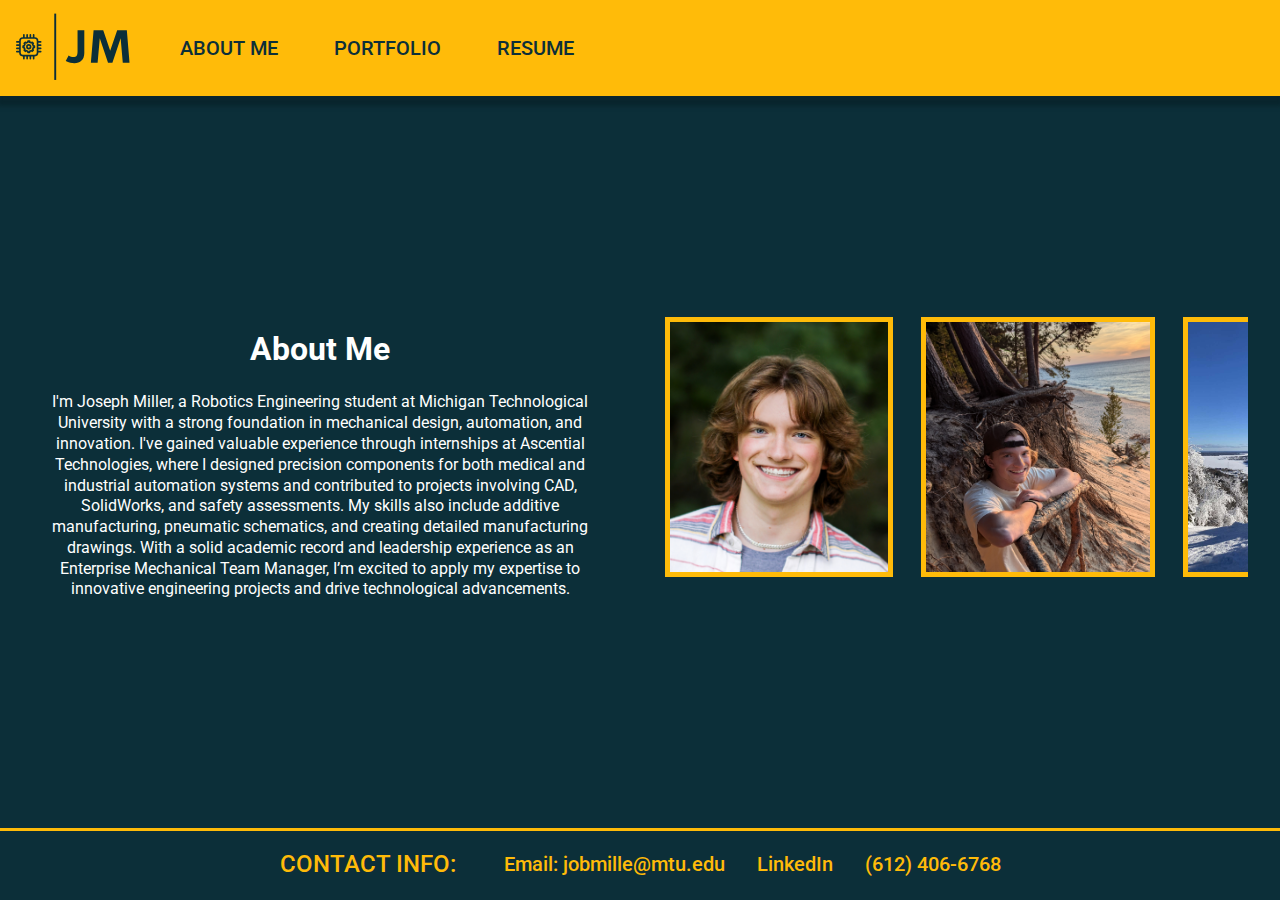
<file: index.html>
<html>

   <head>
      <title>| About Me</title>
      <link href="Favicon/favicon.ico" rel="icon" type="image/x-icon" />
      <link rel="stylesheet" href="https://fonts.googleapis.com/css2?family=Material+Symbols+Outlined:opsz,wght,FILL,GRAD@24,400,0,0" />
      <link rel="stylesheet" href="https://cdnjs.cloudflare.com/ajax/libs/font-awesome/4.7.0/css/font-awesome.min.css">
      <link rel="stylesheet" href="home.css">
      <style>
         @import url('https://fonts.googleapis.com/css2?family=Josefin+Sans:ital,wght@0,100..700;1,100..700&family=Roboto:ital,wght@0,400;0,500;1,400;1,500&display=swap');

      </style>
   </head>

   <body>
      <div class="wrapper">
         <header>
            <div class="head_wrapper">
               <a href="index.html">
                  <div class="logo"><svg width="125"   height="121.55265889070473" viewBox="0 0 196 104" class="looka-1j8o68f"><defs id="SvgjsDefs4516"></defs><g id="SvgjsG4517" featurekey="symbolFeature-0" transform="matrix(0.4319487232257545,0,0,0.4319487232257545,-1.5974383239643435,30.402561984989457)" fill="#0c2f39"><title xmlns="http://www.w3.org/2000/svg">13</title><g xmlns="http://www.w3.org/2000/svg" data-name="Group"><path data-name="Compound Path" d="M93.3,35.3a2.9,2.9,0,0,0,3-3,3,3,0,0,0-3-3H84.9V28.1a13.1,13.1,0,0,0-13-13H70.7V6.7a3,3,0,0,0-3-3,2.9,2.9,0,0,0-3,3v8.4H58.9V6.7a3,3,0,0,0-6,0v8.4H47.1V6.7a3,3,0,0,0-6,0v8.4H35.3V6.7a2.9,2.9,0,0,0-3-3,3,3,0,0,0-3,3v8.4H28.1a13.1,13.1,0,0,0-13,13v1.2H6.7a3,3,0,0,0-3,3,2.9,2.9,0,0,0,3,3h8.4v5.8H6.7a3,3,0,0,0,0,6h8.4v5.8H6.7a3,3,0,0,0,0,6h8.4v5.8H6.7a2.9,2.9,0,0,0-3,3,3,3,0,0,0,3,3h8.4v1.2a13.1,13.1,0,0,0,13,13h1.2v8.4a3,3,0,0,0,3,3,2.9,2.9,0,0,0,3-3V84.9h5.8v8.4a3,3,0,0,0,6,0V84.9h5.8v8.4a3,3,0,0,0,6,0V84.9h5.8v8.4a2.9,2.9,0,0,0,3,3,3,3,0,0,0,3-3V84.9h1.2a13.1,13.1,0,0,0,13-13V70.7h8.4a3,3,0,0,0,3-3,2.9,2.9,0,0,0-3-3H84.9V58.9h8.4a3,3,0,0,0,0-6H84.9V47.1h8.4a3,3,0,0,0,0-6H84.9V35.3ZM78.9,71.9a7.1,7.1,0,0,1-7,7H28.1a7.1,7.1,0,0,1-7-7V28.1a7.1,7.1,0,0,1,7-7H71.9a7.1,7.1,0,0,1,7,7Z"></path><path data-name="Compound Path" d="M70.9,44.3l-2.2-.4a23.3,23.3,0,0,0-1.1-2.8l1.3-1.9a2.9,2.9,0,0,0-.4-3.8l-3.9-3.9a2.9,2.9,0,0,0-3.8-.4l-1.9,1.3-2.8-1.1-.4-2.2a2.9,2.9,0,0,0-2.9-2.5H47.2a2.9,2.9,0,0,0-2.9,2.5l-.4,2.2-2.8,1.1-1.9-1.3a2.9,2.9,0,0,0-3.8.4l-3.9,3.9a2.9,2.9,0,0,0-.4,3.8l1.3,1.9a23.3,23.3,0,0,0-1.1,2.8l-2.2.4a2.9,2.9,0,0,0-2.5,2.9v5.6a2.9,2.9,0,0,0,2.5,2.9l2.2.4a23.3,23.3,0,0,0,1.1,2.8l-1.3,1.9a2.9,2.9,0,0,0,.4,3.8l3.9,3.9a2.9,2.9,0,0,0,3.8.4l1.9-1.3,2.8,1.1.4,2.2a2.9,2.9,0,0,0,2.9,2.5h5.6a2.9,2.9,0,0,0,2.9-2.5l.4-2.2,2.8-1.1,1.9,1.3a2.9,2.9,0,0,0,3.8-.4l3.9-3.9a2.9,2.9,0,0,0,.4-3.8l-1.3-1.9a23.3,23.3,0,0,0,1.1-2.8l2.2-.4a2.9,2.9,0,0,0,2.5-2.9V47.2A2.9,2.9,0,0,0,70.9,44.3Zm-3.5,6-1.6.2a3,3,0,0,0-2.4,2.4,14.9,14.9,0,0,1-1.9,4.5,2.8,2.8,0,0,0,.1,3.4l.9,1.4-.3.3-1.4-.9a2.8,2.8,0,0,0-3.4-.1,14.9,14.9,0,0,1-4.5,1.9,3,3,0,0,0-2.4,2.4l-.2,1.6h-.6l-.2-1.6a3,3,0,0,0-2.4-2.4,14.9,14.9,0,0,1-4.5-1.9,2.8,2.8,0,0,0-3.4.1l-1.4.9-.3-.3.9-1.4a2.8,2.8,0,0,0,.1-3.4,14.9,14.9,0,0,1-1.9-4.5,3,3,0,0,0-2.4-2.4l-1.6-.2v-.6l1.6-.2a3,3,0,0,0,2.4-2.4,14.9,14.9,0,0,1,1.9-4.5,2.8,2.8,0,0,0-.1-3.4l-.9-1.4.3-.3,1.4.9a2.8,2.8,0,0,0,3.4.1,14.9,14.9,0,0,1,4.5-1.9,3,3,0,0,0,2.4-2.4l.2-1.6h.6l.2,1.6a3,3,0,0,0,2.4,2.4,14.9,14.9,0,0,1,4.5,1.9,2.8,2.8,0,0,0,3.4-.1l1.4-.9.3.3-.9,1.4a2.8,2.8,0,0,0-.1,3.4,14.9,14.9,0,0,1,1.9,4.5,3,3,0,0,0,2.4,2.4l1.6.2Z"></path><path data-name="Compound Path" d="M50,40.3A9.7,9.7,0,1,0,59.7,50,9.8,9.8,0,0,0,50,40.3Zm0,13.4A3.7,3.7,0,1,1,53.7,50,3.8,3.8,0,0,1,50,53.7Z"></path></g></g><g id="SvgjsG4518" featurekey="textGroupContainer" transform="matrix(1,0,0,1,195,0)" fill="#0c2f39"><rect xmlns="http://www.w3.org/2000/svg" y="0" height="1" width="1" opacity="0"></rect><rect xmlns="http://www.w3.org/2000/svg" y="0" x="-135" width="3" height="104"></rect></g><g id="SvgjsG4519" featurekey="vMvB0T-0" transform="matrix(3.6170974305395154,0,0,3.6170974305395154,77.11706617777126,4.7003622561490666)" fill="#0c2f39"><path d="M3.9746 20.19531 c-1.0938 0 -2.4219 -0.29297 -3.7305 -0.97656 l1.2402 -2.4121 c0.69336 0.48828 1.3672 0.75195 2.1387 0.75195 c1.1523 0 1.7383 -0.69336 1.7383 -2.3438 l0 -9.3262 l2.9297 0 l0 9.873 c0 2.8906 -1.7578 4.4336 -4.3164 4.4336 z M27.890578125 20 l-2.9199 0 l-0.92773 -10.635 l-3.5742 10.635 l-1.8945 0 l-3.5742 -10.635 l-0.9375 10.635 l-2.9297 0 l1.1816 -14.111 l4.1797 0 l3.0078 8.8574 l3.0469 -8.8574 l4.1797 0 z"></path></g></svg></div> 
               </a>
               <nav class="header_nav">
                  <a href="index.html">ABOUT ME</a>
                  <a href="portfolio.html">PORTFOLIO</a>
                  <a href="resume.html">RESUME</a>
               </nav>
            </div>
         </header>

         <div class="content-wrapper">
            <div class="content">
               <div class="About_Me">
                  <div class="About_content">
                     <h1>About Me</h1>
                     <p>I'm Joseph Miller, a Robotics Engineering student at Michigan Technological University with a strong foundation in mechanical design, automation, and innovation. I've gained valuable experience through internships at Ascential Technologies, where I designed precision components for both medical and industrial automation systems and contributed to projects involving CAD, SolidWorks, and safety assessments. My skills also include additive manufacturing, pneumatic schematics, and creating detailed manufacturing drawings. With a solid academic record and leadership experience as an Enterprise Mechanical Team Manager, I’m excited to apply my expertise to innovative engineering projects and drive technological advancements.</p>
                  </div>
                  <div class="About_carousel">
                     <img class="carousel_images" src="home-img/img_042 (1).jpg">
                     <img class="carousel_images" src="home-img/PXL_20240901_001520222.jpg">
                     <img class="carousel_images" src="home-img/Snapchat-1703944406.jpg">
                     <img class="carousel_images" src="home-img/20230916_195613.jpg">
                     <img class="carousel_images last" src="home-img/Snapchat-1592138479.jpg">
                  </div>
               </div>
            </div>
         </div>
         
         <footer>
            <div class="bar">
               <div class="contact">
                  <h2 class="footer_title">CONTACT INFO:</h2>
                  <nav class="footer_nav">
                     <a href="mailto:jobmille@mtu.edu" target="_blank">Email: jobmille@mtu.edu</a>
                     <a href="https://www.linkedin.com/in/joseph-miller19/" target="_blank">LinkedIn</a>
                     <a href="tel:6124066768" target="_blank">(612) 406-6768</a>
                  </nav>
               </div>
            </div>
         </footer>
      </div>
   </body>
</html>
</file>
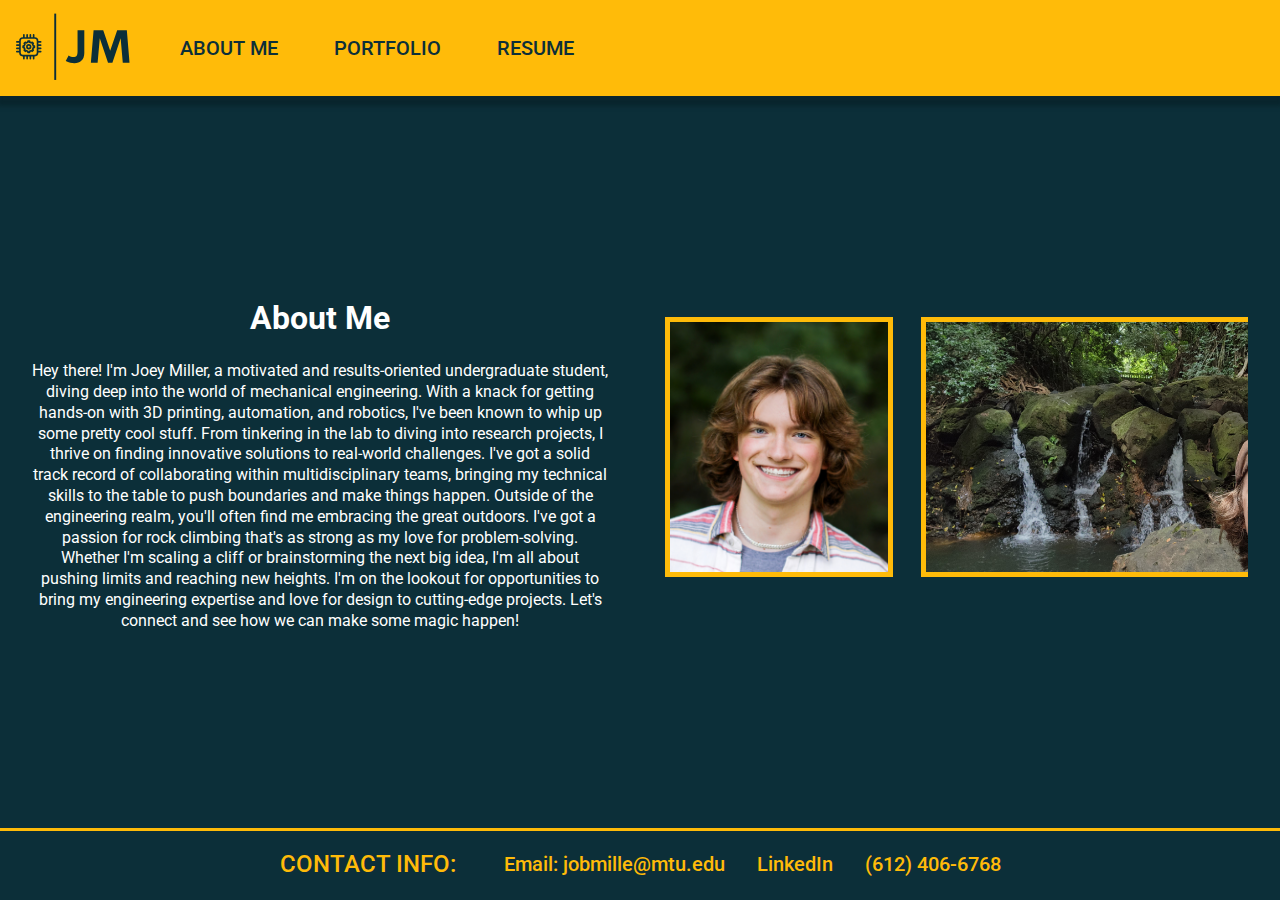
<file: home.html>
<html>

   <head>
      <title>JM | About Me</title>
      <link rel="stylesheet" href="https://fonts.googleapis.com/css2?family=Material+Symbols+Outlined:opsz,wght,FILL,GRAD@24,400,0,0" />
      <link rel="stylesheet" href="https://cdnjs.cloudflare.com/ajax/libs/font-awesome/4.7.0/css/font-awesome.min.css">
      <link rel="stylesheet" href="home.css">
      <style>
         @import url('https://fonts.googleapis.com/css2?family=Josefin+Sans:ital,wght@0,100..700;1,100..700&family=Roboto:ital,wght@0,400;0,500;1,400;1,500&display=swap');

      </style>
   </head>

   <body>
      <div class="wrapper">
         <header>
            <div class="head_wrapper">
               <a href="home.html">
                  <div class="logo"><svg width="125"   height="121.55265889070473" viewBox="0 0 196 104" class="looka-1j8o68f"><defs id="SvgjsDefs4516"></defs><g id="SvgjsG4517" featurekey="symbolFeature-0" transform="matrix(0.4319487232257545,0,0,0.4319487232257545,-1.5974383239643435,30.402561984989457)" fill="#0c2f39"><title xmlns="http://www.w3.org/2000/svg">13</title><g xmlns="http://www.w3.org/2000/svg" data-name="Group"><path data-name="Compound Path" d="M93.3,35.3a2.9,2.9,0,0,0,3-3,3,3,0,0,0-3-3H84.9V28.1a13.1,13.1,0,0,0-13-13H70.7V6.7a3,3,0,0,0-3-3,2.9,2.9,0,0,0-3,3v8.4H58.9V6.7a3,3,0,0,0-6,0v8.4H47.1V6.7a3,3,0,0,0-6,0v8.4H35.3V6.7a2.9,2.9,0,0,0-3-3,3,3,0,0,0-3,3v8.4H28.1a13.1,13.1,0,0,0-13,13v1.2H6.7a3,3,0,0,0-3,3,2.9,2.9,0,0,0,3,3h8.4v5.8H6.7a3,3,0,0,0,0,6h8.4v5.8H6.7a3,3,0,0,0,0,6h8.4v5.8H6.7a2.9,2.9,0,0,0-3,3,3,3,0,0,0,3,3h8.4v1.2a13.1,13.1,0,0,0,13,13h1.2v8.4a3,3,0,0,0,3,3,2.9,2.9,0,0,0,3-3V84.9h5.8v8.4a3,3,0,0,0,6,0V84.9h5.8v8.4a3,3,0,0,0,6,0V84.9h5.8v8.4a2.9,2.9,0,0,0,3,3,3,3,0,0,0,3-3V84.9h1.2a13.1,13.1,0,0,0,13-13V70.7h8.4a3,3,0,0,0,3-3,2.9,2.9,0,0,0-3-3H84.9V58.9h8.4a3,3,0,0,0,0-6H84.9V47.1h8.4a3,3,0,0,0,0-6H84.9V35.3ZM78.9,71.9a7.1,7.1,0,0,1-7,7H28.1a7.1,7.1,0,0,1-7-7V28.1a7.1,7.1,0,0,1,7-7H71.9a7.1,7.1,0,0,1,7,7Z"></path><path data-name="Compound Path" d="M70.9,44.3l-2.2-.4a23.3,23.3,0,0,0-1.1-2.8l1.3-1.9a2.9,2.9,0,0,0-.4-3.8l-3.9-3.9a2.9,2.9,0,0,0-3.8-.4l-1.9,1.3-2.8-1.1-.4-2.2a2.9,2.9,0,0,0-2.9-2.5H47.2a2.9,2.9,0,0,0-2.9,2.5l-.4,2.2-2.8,1.1-1.9-1.3a2.9,2.9,0,0,0-3.8.4l-3.9,3.9a2.9,2.9,0,0,0-.4,3.8l1.3,1.9a23.3,23.3,0,0,0-1.1,2.8l-2.2.4a2.9,2.9,0,0,0-2.5,2.9v5.6a2.9,2.9,0,0,0,2.5,2.9l2.2.4a23.3,23.3,0,0,0,1.1,2.8l-1.3,1.9a2.9,2.9,0,0,0,.4,3.8l3.9,3.9a2.9,2.9,0,0,0,3.8.4l1.9-1.3,2.8,1.1.4,2.2a2.9,2.9,0,0,0,2.9,2.5h5.6a2.9,2.9,0,0,0,2.9-2.5l.4-2.2,2.8-1.1,1.9,1.3a2.9,2.9,0,0,0,3.8-.4l3.9-3.9a2.9,2.9,0,0,0,.4-3.8l-1.3-1.9a23.3,23.3,0,0,0,1.1-2.8l2.2-.4a2.9,2.9,0,0,0,2.5-2.9V47.2A2.9,2.9,0,0,0,70.9,44.3Zm-3.5,6-1.6.2a3,3,0,0,0-2.4,2.4,14.9,14.9,0,0,1-1.9,4.5,2.8,2.8,0,0,0,.1,3.4l.9,1.4-.3.3-1.4-.9a2.8,2.8,0,0,0-3.4-.1,14.9,14.9,0,0,1-4.5,1.9,3,3,0,0,0-2.4,2.4l-.2,1.6h-.6l-.2-1.6a3,3,0,0,0-2.4-2.4,14.9,14.9,0,0,1-4.5-1.9,2.8,2.8,0,0,0-3.4.1l-1.4.9-.3-.3.9-1.4a2.8,2.8,0,0,0,.1-3.4,14.9,14.9,0,0,1-1.9-4.5,3,3,0,0,0-2.4-2.4l-1.6-.2v-.6l1.6-.2a3,3,0,0,0,2.4-2.4,14.9,14.9,0,0,1,1.9-4.5,2.8,2.8,0,0,0-.1-3.4l-.9-1.4.3-.3,1.4.9a2.8,2.8,0,0,0,3.4.1,14.9,14.9,0,0,1,4.5-1.9,3,3,0,0,0,2.4-2.4l.2-1.6h.6l.2,1.6a3,3,0,0,0,2.4,2.4,14.9,14.9,0,0,1,4.5,1.9,2.8,2.8,0,0,0,3.4-.1l1.4-.9.3.3-.9,1.4a2.8,2.8,0,0,0-.1,3.4,14.9,14.9,0,0,1,1.9,4.5,3,3,0,0,0,2.4,2.4l1.6.2Z"></path><path data-name="Compound Path" d="M50,40.3A9.7,9.7,0,1,0,59.7,50,9.8,9.8,0,0,0,50,40.3Zm0,13.4A3.7,3.7,0,1,1,53.7,50,3.8,3.8,0,0,1,50,53.7Z"></path></g></g><g id="SvgjsG4518" featurekey="textGroupContainer" transform="matrix(1,0,0,1,195,0)" fill="#0c2f39"><rect xmlns="http://www.w3.org/2000/svg" y="0" height="1" width="1" opacity="0"></rect><rect xmlns="http://www.w3.org/2000/svg" y="0" x="-135" width="3" height="104"></rect></g><g id="SvgjsG4519" featurekey="vMvB0T-0" transform="matrix(3.6170974305395154,0,0,3.6170974305395154,77.11706617777126,4.7003622561490666)" fill="#0c2f39"><path d="M3.9746 20.19531 c-1.0938 0 -2.4219 -0.29297 -3.7305 -0.97656 l1.2402 -2.4121 c0.69336 0.48828 1.3672 0.75195 2.1387 0.75195 c1.1523 0 1.7383 -0.69336 1.7383 -2.3438 l0 -9.3262 l2.9297 0 l0 9.873 c0 2.8906 -1.7578 4.4336 -4.3164 4.4336 z M27.890578125 20 l-2.9199 0 l-0.92773 -10.635 l-3.5742 10.635 l-1.8945 0 l-3.5742 -10.635 l-0.9375 10.635 l-2.9297 0 l1.1816 -14.111 l4.1797 0 l3.0078 8.8574 l3.0469 -8.8574 l4.1797 0 z"></path></g></svg></div> 
               </a>
               <nav class="header_nav">
                  <a href="home.html">ABOUT ME</a>
                  <a href="portfolio.html">PORTFOLIO</a>
                  <a href="resume.html">RESUME</a>
               </nav>
            </div>
         </header>

         <div class="content-wrapper">
            <div class="content">
               <div class="About_Me">
                  <div class="About_content">
                     <h1>About Me</h1>
                     <p>Hey there! I'm Joey Miller, a motivated and results-oriented undergraduate student, diving deep into the world of mechanical engineering. With a knack for getting hands-on with 3D printing, automation, and robotics, I've been known to whip up some pretty cool stuff.
                        From tinkering in the lab to diving into research projects, I thrive on finding innovative solutions to real-world challenges. I've got a solid track record of collaborating within multidisciplinary teams, bringing my technical skills to the table to push boundaries and make things happen.
                        Outside of the engineering realm, you'll often find me embracing the great outdoors. I've got a passion for rock climbing that's as strong as my love for problem-solving. Whether I'm scaling a cliff or brainstorming the next big idea, I'm all about pushing limits and reaching new heights.
                        I'm on the lookout for opportunities to bring my engineering expertise and love for design to cutting-edge projects. Let's connect and see how we can make some magic happen! </p>
                  </div>
                  <div class="About_carousel">
                     <img class="carousel_images" src="home-img/img_042 (1).jpg">
                     <img class="carousel_images" src="home-img/20230823_095653.jpg">
                     <img class="carousel_images" src="home-img/Snapchat-1703944406.jpg">
                     <img class="carousel_images" src="home-img/20230916_195613.jpg">
                     <img class="carousel_images last" src="home-img/Snapchat-1592138479.jpg">
                  </div>
               </div>
            </div>
         </div>
         
         <footer>
            <div class="bar">
               <div class="contact">
                  <h2 class="footer_title">CONTACT INFO:</h2>
                  <nav class="footer_nav">
                     <a href="mailto:jobmille@mtu.edu" target="_blank">Email: jobmille@mtu.edu</a>
                     <a href="https://www.linkedin.com/in/joseph-miller19/" target="_blank">LinkedIn</a>
                     <a href="tel:6124066768" target="_blank">(612) 406-6768</a>
                  </nav>
               </div>
            </div>
         </footer>
      </div>
   </body>
</html>
</file>
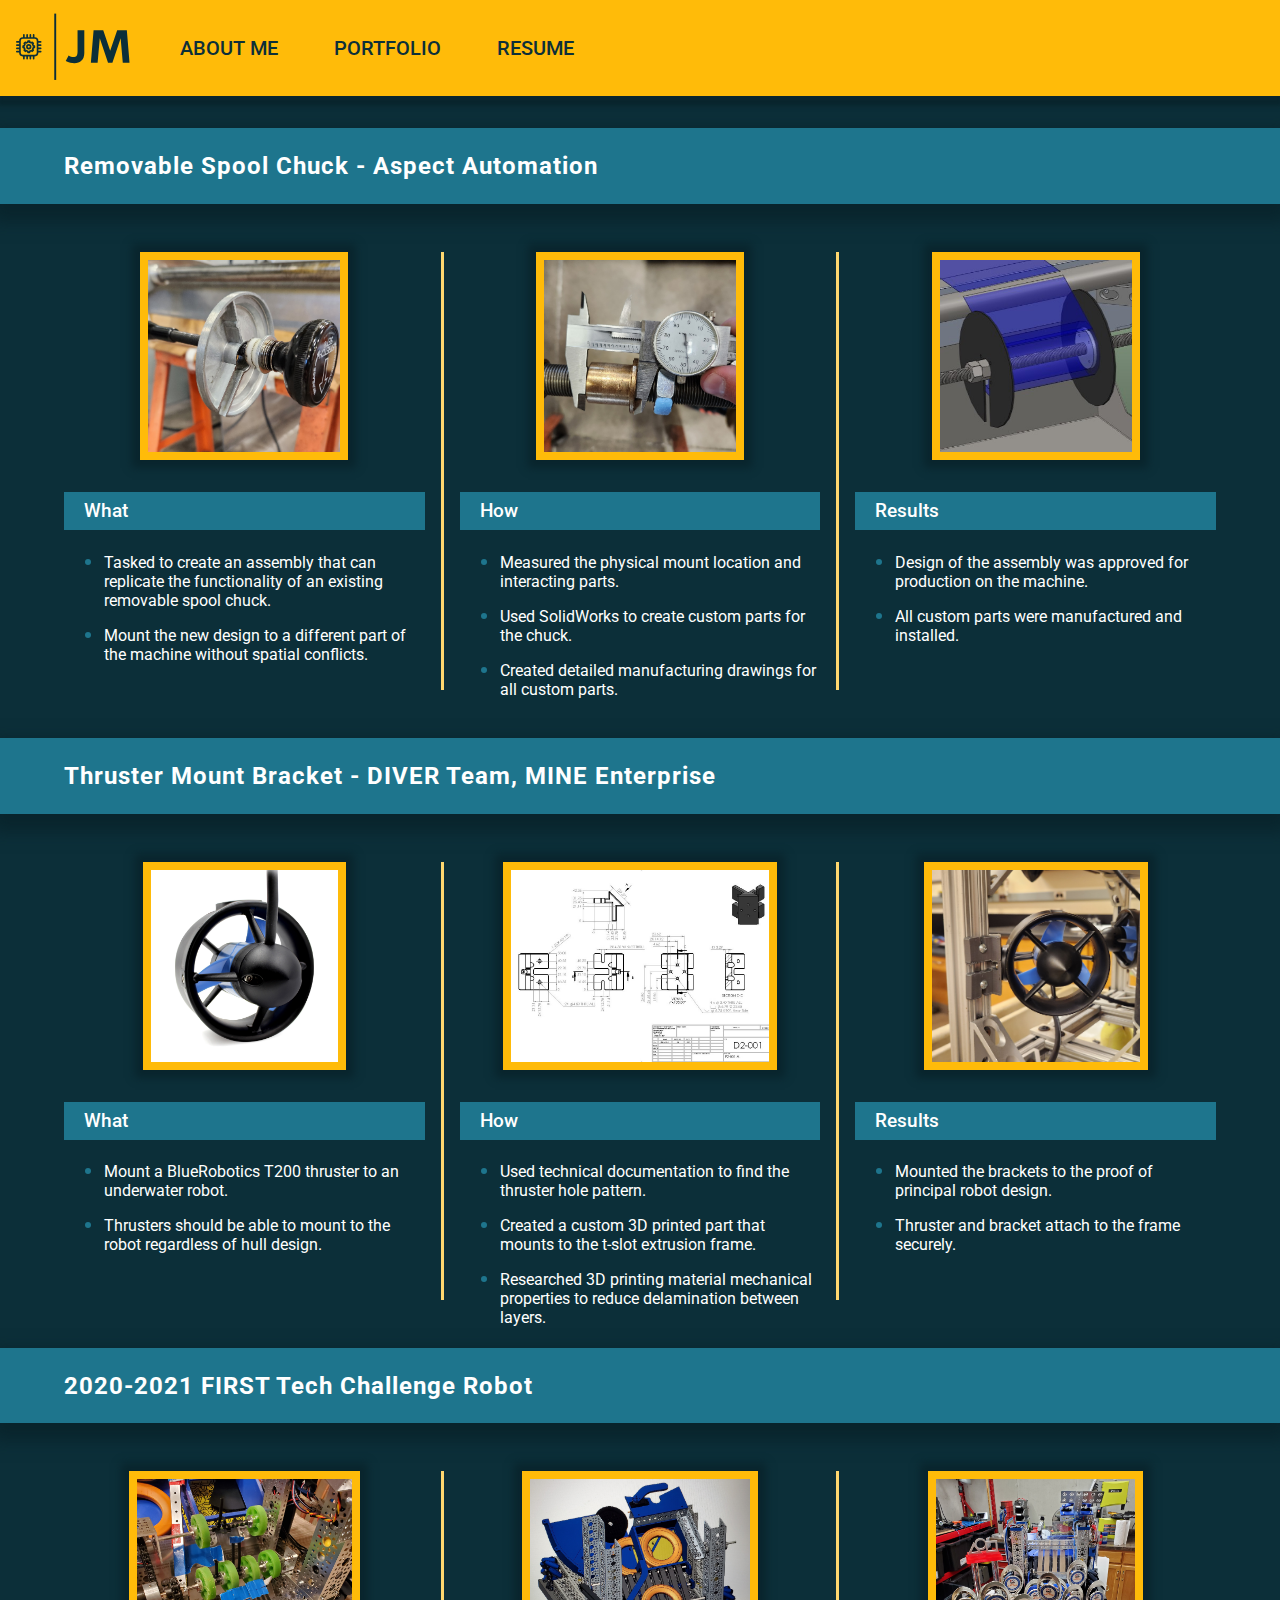
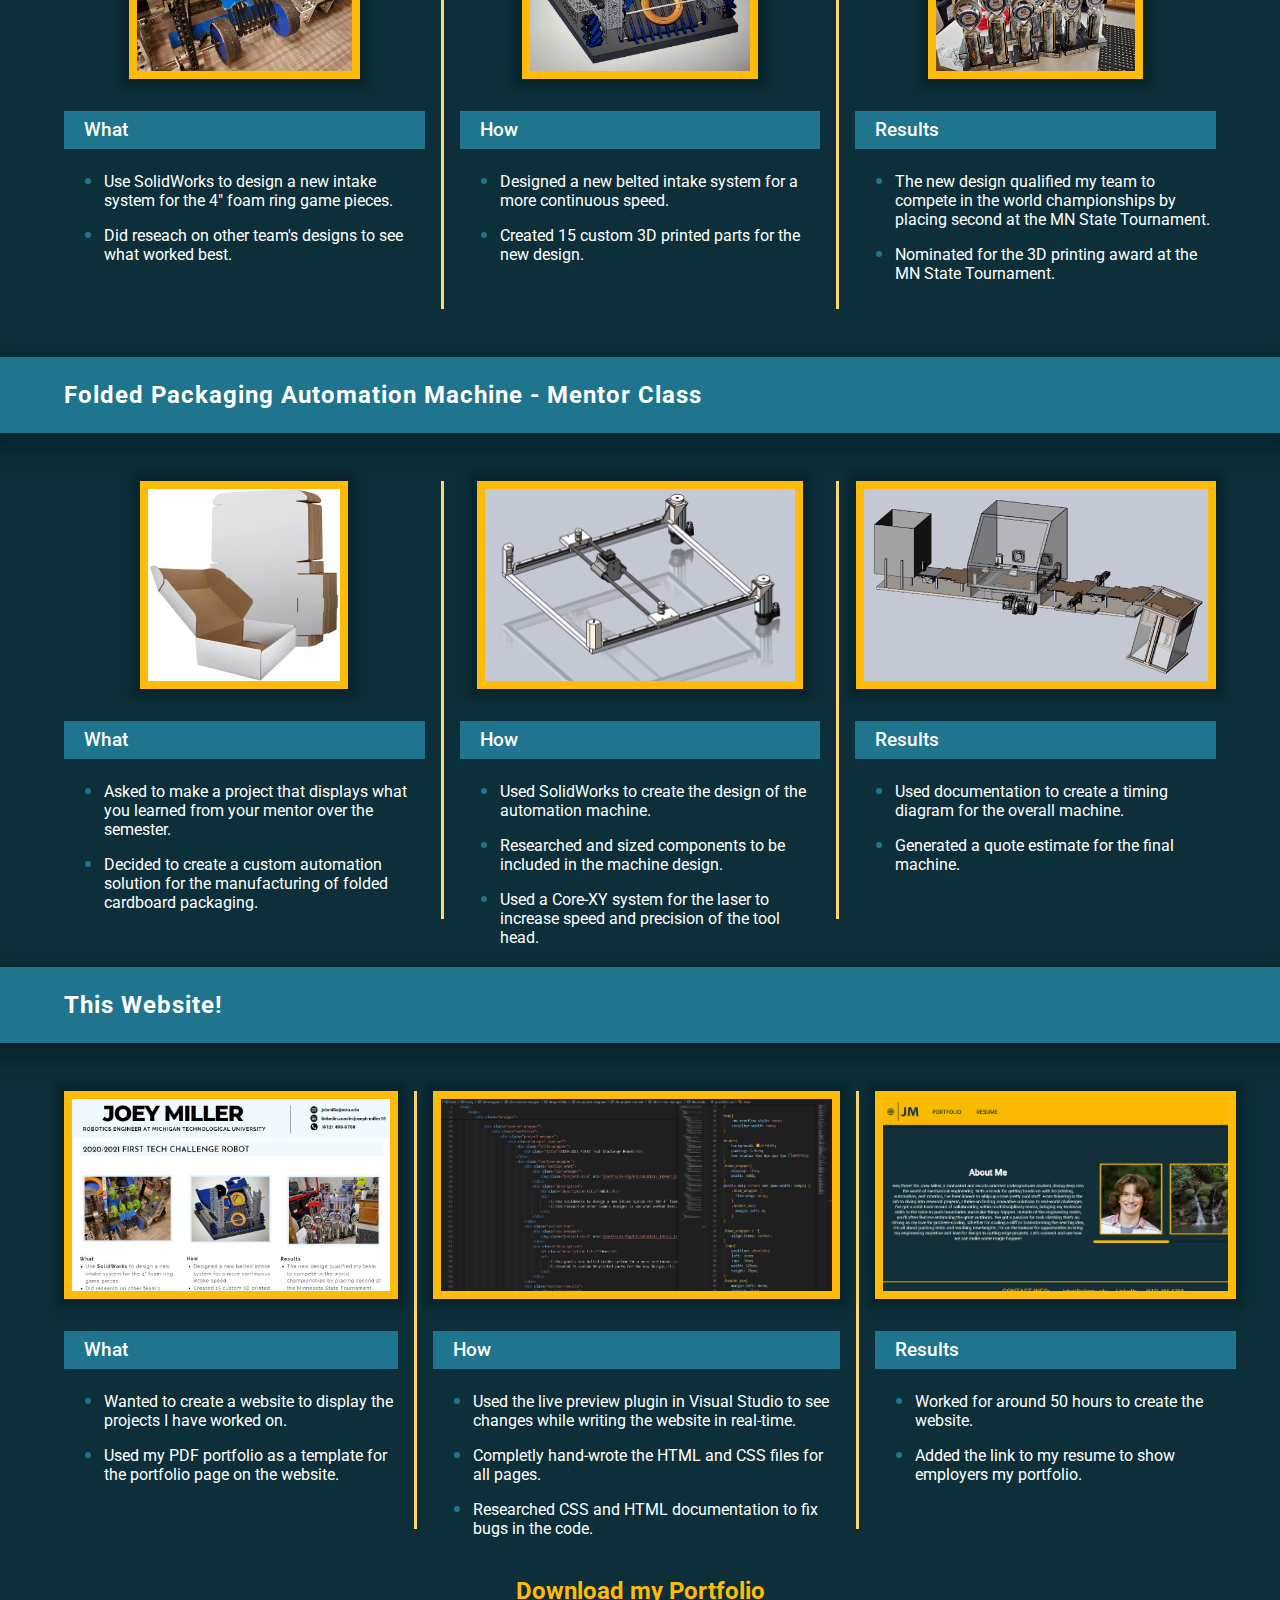
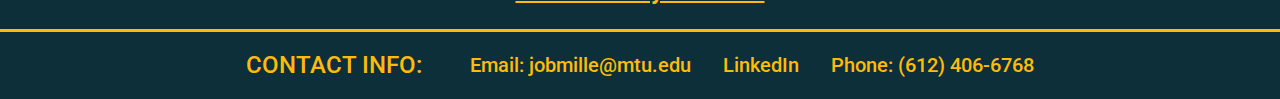
<file: portfolio.html>
<html>

   <head>
        <title>| Portfolio</title>
        <link href="Favicon/favicon.ico" rel="icon" type="image/x-icon" />
        <link rel="stylesheet" href="https://fonts.googleapis.com/css2?family=Material+Symbols+Outlined:opsz,wght,FILL,GRAD@24,400,0,0" />
        <link rel="stylesheet" href="https://cdnjs.cloudflare.com/ajax/libs/font-awesome/4.7.0/css/font-awesome.min.css">
        <link rel="stylesheet" href="portfolio.css">
        <style>
            @import url('https://fonts.googleapis.com/css2?family=Josefin+Sans:ital,wght@0,100..700;1,100..700&family=Roboto:ital,wght@0,400;0,500;1,400;1,500&display=swap');
        </style>
   </head>

    <body>
        <div class="wrapper">
            <header>
                <div class="head_wrapper">
                <a href="index.html">
                    <div class="logo"><svg width="125"   height="121.55265889070473" viewBox="0 0 196 104" class="looka-1j8o68f"><defs id="SvgjsDefs4516"></defs><g id="SvgjsG4517" featurekey="symbolFeature-0" transform="matrix(0.4319487232257545,0,0,0.4319487232257545,-1.5974383239643435,30.402561984989457)" fill="#0c2f39"><title xmlns="http://www.w3.org/2000/svg">13</title><g xmlns="http://www.w3.org/2000/svg" data-name="Group"><path data-name="Compound Path" d="M93.3,35.3a2.9,2.9,0,0,0,3-3,3,3,0,0,0-3-3H84.9V28.1a13.1,13.1,0,0,0-13-13H70.7V6.7a3,3,0,0,0-3-3,2.9,2.9,0,0,0-3,3v8.4H58.9V6.7a3,3,0,0,0-6,0v8.4H47.1V6.7a3,3,0,0,0-6,0v8.4H35.3V6.7a2.9,2.9,0,0,0-3-3,3,3,0,0,0-3,3v8.4H28.1a13.1,13.1,0,0,0-13,13v1.2H6.7a3,3,0,0,0-3,3,2.9,2.9,0,0,0,3,3h8.4v5.8H6.7a3,3,0,0,0,0,6h8.4v5.8H6.7a3,3,0,0,0,0,6h8.4v5.8H6.7a2.9,2.9,0,0,0-3,3,3,3,0,0,0,3,3h8.4v1.2a13.1,13.1,0,0,0,13,13h1.2v8.4a3,3,0,0,0,3,3,2.9,2.9,0,0,0,3-3V84.9h5.8v8.4a3,3,0,0,0,6,0V84.9h5.8v8.4a3,3,0,0,0,6,0V84.9h5.8v8.4a2.9,2.9,0,0,0,3,3,3,3,0,0,0,3-3V84.9h1.2a13.1,13.1,0,0,0,13-13V70.7h8.4a3,3,0,0,0,3-3,2.9,2.9,0,0,0-3-3H84.9V58.9h8.4a3,3,0,0,0,0-6H84.9V47.1h8.4a3,3,0,0,0,0-6H84.9V35.3ZM78.9,71.9a7.1,7.1,0,0,1-7,7H28.1a7.1,7.1,0,0,1-7-7V28.1a7.1,7.1,0,0,1,7-7H71.9a7.1,7.1,0,0,1,7,7Z"></path><path data-name="Compound Path" d="M70.9,44.3l-2.2-.4a23.3,23.3,0,0,0-1.1-2.8l1.3-1.9a2.9,2.9,0,0,0-.4-3.8l-3.9-3.9a2.9,2.9,0,0,0-3.8-.4l-1.9,1.3-2.8-1.1-.4-2.2a2.9,2.9,0,0,0-2.9-2.5H47.2a2.9,2.9,0,0,0-2.9,2.5l-.4,2.2-2.8,1.1-1.9-1.3a2.9,2.9,0,0,0-3.8.4l-3.9,3.9a2.9,2.9,0,0,0-.4,3.8l1.3,1.9a23.3,23.3,0,0,0-1.1,2.8l-2.2.4a2.9,2.9,0,0,0-2.5,2.9v5.6a2.9,2.9,0,0,0,2.5,2.9l2.2.4a23.3,23.3,0,0,0,1.1,2.8l-1.3,1.9a2.9,2.9,0,0,0,.4,3.8l3.9,3.9a2.9,2.9,0,0,0,3.8.4l1.9-1.3,2.8,1.1.4,2.2a2.9,2.9,0,0,0,2.9,2.5h5.6a2.9,2.9,0,0,0,2.9-2.5l.4-2.2,2.8-1.1,1.9,1.3a2.9,2.9,0,0,0,3.8-.4l3.9-3.9a2.9,2.9,0,0,0,.4-3.8l-1.3-1.9a23.3,23.3,0,0,0,1.1-2.8l2.2-.4a2.9,2.9,0,0,0,2.5-2.9V47.2A2.9,2.9,0,0,0,70.9,44.3Zm-3.5,6-1.6.2a3,3,0,0,0-2.4,2.4,14.9,14.9,0,0,1-1.9,4.5,2.8,2.8,0,0,0,.1,3.4l.9,1.4-.3.3-1.4-.9a2.8,2.8,0,0,0-3.4-.1,14.9,14.9,0,0,1-4.5,1.9,3,3,0,0,0-2.4,2.4l-.2,1.6h-.6l-.2-1.6a3,3,0,0,0-2.4-2.4,14.9,14.9,0,0,1-4.5-1.9,2.8,2.8,0,0,0-3.4.1l-1.4.9-.3-.3.9-1.4a2.8,2.8,0,0,0,.1-3.4,14.9,14.9,0,0,1-1.9-4.5,3,3,0,0,0-2.4-2.4l-1.6-.2v-.6l1.6-.2a3,3,0,0,0,2.4-2.4,14.9,14.9,0,0,1,1.9-4.5,2.8,2.8,0,0,0-.1-3.4l-.9-1.4.3-.3,1.4.9a2.8,2.8,0,0,0,3.4.1,14.9,14.9,0,0,1,4.5-1.9,3,3,0,0,0,2.4-2.4l.2-1.6h.6l.2,1.6a3,3,0,0,0,2.4,2.4,14.9,14.9,0,0,1,4.5,1.9,2.8,2.8,0,0,0,3.4-.1l1.4-.9.3.3-.9,1.4a2.8,2.8,0,0,0-.1,3.4,14.9,14.9,0,0,1,1.9,4.5,3,3,0,0,0,2.4,2.4l1.6.2Z"></path><path data-name="Compound Path" d="M50,40.3A9.7,9.7,0,1,0,59.7,50,9.8,9.8,0,0,0,50,40.3Zm0,13.4A3.7,3.7,0,1,1,53.7,50,3.8,3.8,0,0,1,50,53.7Z"></path></g></g><g id="SvgjsG4518" featurekey="textGroupContainer" transform="matrix(1,0,0,1,195,0)" fill="#0c2f39"><rect xmlns="http://www.w3.org/2000/svg" y="0" height="1" width="1" opacity="0"></rect><rect xmlns="http://www.w3.org/2000/svg" y="0" x="-135" width="3" height="104"></rect></g><g id="SvgjsG4519" featurekey="vMvB0T-0" transform="matrix(3.6170974305395154,0,0,3.6170974305395154,77.11706617777126,4.7003622561490666)" fill="#0c2f39"><path d="M3.9746 20.19531 c-1.0938 0 -2.4219 -0.29297 -3.7305 -0.97656 l1.2402 -2.4121 c0.69336 0.48828 1.3672 0.75195 2.1387 0.75195 c1.1523 0 1.7383 -0.69336 1.7383 -2.3438 l0 -9.3262 l2.9297 0 l0 9.873 c0 2.8906 -1.7578 4.4336 -4.3164 4.4336 z M27.890578125 20 l-2.9199 0 l-0.92773 -10.635 l-3.5742 10.635 l-1.8945 0 l-3.5742 -10.635 l-0.9375 10.635 l-2.9297 0 l1.1816 -14.111 l4.1797 0 l3.0078 8.8574 l3.0469 -8.8574 l4.1797 0 z"></path></g></svg></div> 
                </a>
                <nav class="header_nav">
                    <a href="index.html">ABOUT ME</a>
                    <a href="portfolio.html">PORTFOLIO</a>
                    <a href="resume.html">RESUME</a>
                </nav>
                </div>
            </header>

        
            <div class="content-wrapper">
                <div class="portfolio">
                   <div class="project-wrapper">
                        <div class="project-content">
                            <div class="title-wrapper">
                                <h2 class="title">Removable Spool Chuck - Aspect Automation</h2>  
                            </div>
                            <div class="section-wrapper">
                                <div class="section what">
                                    <div class="pic-wrapper">
                                        <img class="project-pics" src="portfolio-img/Aspect/20230726_142001.jpg">
                                    </div>
                                    <div class="description">
                                        <h3 class="description-title">What</h3>
                                        <ul>
                                            <li>Tasked to create an assembly that can replicate the functionality of an existing removable spool chuck.</li>
                                            <li>Mount the new design to a different part of the machine without spatial conflicts.</li>
                                        </ul>
                                    </div>
                                </div>
                                <div class="section how">
                                    <div class="pic-wrapper">
                                        <img class="project-pics" src="portfolio-img/Aspect/20230726_143330.jpg">
                                    </div>
                                    <div class="description">
                                        <h3 class="description-title">How</h3>
                                        <ul>
                                            <li>Measured the physical mount location and interacting parts.</li>
                                            <li>Used SolidWorks to create custom parts for the chuck.</li>
                                            <li>Created detailed manufacturing drawings for all custom parts.</li>
                                        </ul>
                                    </div>
                                </div>
                                <div class="section results">
                                    <div class="pic-wrapper">
                                        <img class="project-pics" src="portfolio-img/Aspect/spool.jpg">
                                    </div>
                                    <div class="description">
                                        <h3 class="description-title">Results</h3>
                                        <ul>
                                            <li>Design of the assembly was approved for production on the machine.</li>
                                            <li>All custom parts were manufactured and installed.</li>
                                        </ul>
                                    </div>
                                </div>
                            </div>
                        </div>
                    </div>
                   <div class="project-wrapper">
                        <div class="project-content">
                            <div class="title-wrapper">
                                <h2 class="title">Thruster Mount Bracket - DIVER Team, MINE Enterprise</h2>  
                            </div>
                            <div class="section-wrapper">
                                <div class="section what">
                                    <div class="pic-wrapper">
                                        <img class="project-pics" src="portfolio-img/MINE/t200.jpg">
                                    </div>
                                    <div class="description">
                                        <h3 class="description-title">What</h3>
                                        <ul>
                                            <li>Mount a BlueRobotics T200 thruster to an underwater robot.</li>
                                            <li>Thrusters should be able to mount to the robot regardless of hull design.</li>
                                        </ul>
                                    </div>
                                </div>
                                <div class="section how">
                                    <div class="pic-wrapper">
                                        <img class="project-pics" src="portfolio-img/MINE/D2-001.JPG">
                                    </div>
                                    <div class="description">
                                        <h3 class="description-title">How</h3>
                                        <ul>
                                            <li>Used technical documentation to find the thruster hole pattern.</li>
                                            <li>Created a custom 3D printed part that mounts to the t-slot extrusion frame.</li>
                                            <li>Researched 3D printing material mechanical properties to reduce delamination between layers.</li>
                                        </ul>
                                    </div>
                                </div>
                                <div class="section results">
                                    <div class="pic-wrapper">
                                        <img class="project-pics" src="portfolio-img/MINE/20231109_171030.jpg">
                                    </div>
                                    <div class="description">
                                        <h3 class="description-title">Results</h3>
                                        <ul>
                                            <li>Mounted the brackets to the proof of principal robot design.</li>
                                            <li>Thruster and bracket attach to the frame securely.</li>
                                        </ul>
                                    </div>
                                </div>
                            </div>
                        </div>
                    </div>
                    <div class="project-wrapper">
                        <div class="project-content">
                            <div class="title-wrapper">
                                <h2 class="title">2020-2021 FIRST Tech Challenge Robot</h2>  
                            </div>
                            <div class="section-wrapper">
                                <div class="section what">
                                    <div class="pic-wrapper">
                                        <img class="project-pics" src="portfolio-img/FTC/20201215_182024.jpg">
                                    </div>
                                    <div class="description">
                                        <h3 class="description-title">What</h3>
                                        <ul>
                                            <li>Use SolidWorks to design a new intake system for the 4" foam ring game pieces.</li>
                                            <li>Did reseach on other team's designs to see what worked best.</li>
                                        </ul>
                                    </div>
                                </div>
                                <div class="section how">
                                    <div class="pic-wrapper">
                                        <img class="project-pics" src="portfolio-img/FTC/20201217_170512.jpg">
                                    </div>
                                    <div class="description">
                                        <h3 class="description-title">How</h3>
                                        <ul>
                                            <li>Designed a new belted intake system for a more continuous speed.</li>
                                            <li>Created 15 custom 3D printed parts for the new design.</li>
                                        </ul>
                                    </div>
                                </div>
                                <div class="section results">
                                    <div class="pic-wrapper">
                                        <img class="project-pics" src="portfolio-img/FTC/20210413_201440.jpg">
                                    </div>
                                    <div class="description">
                                        <h3 class="description-title">Results</h3>
                                        <ul>
                                            <li>The new design qualified my team to compete in the world championships by placing second at the MN State Tournament.</li>
                                            <li>Nominated for the 3D printing award at the MN State Tournament.</li>
                                        </ul>
                                    </div>
                                </div>
                            </div>
                        </div>
                    </div>
                    <div class="project-wrapper">
                        <div class="project-content">
                            <div class="title-wrapper">
                                <h2 class="title">Folded Packaging Automation Machine - Mentor Class</h2>  
                            </div>
                            <div class="section-wrapper">
                                <div class="section what">
                                    <div class="pic-wrapper">
                                        <img class="project-pics wide" src="portfolio-img/Mentor/Box.png">
                                    </div>
                                    <div class="description">
                                        <h3 class="description-title">What</h3>
                                        <ul>
                                            <li>Asked to make a project that displays what you learned from your mentor over the semester.</li>
                                            <li>Decided to create a custom automation solution for the manufacturing of folded cardboard packaging.</li>
                                        </ul>
                                    </div>
                                </div>
                                <div class="section how">
                                    <div class="pic-wrapper">
                                        <img class="project-pics wide" src="portfolio-img/Mentor/Gantry.png">
                                    </div>
                                    <div class="description">
                                        <h3 class="description-title">How</h3>
                                        <ul>
                                            <li>Used SolidWorks to create the design of the automation machine.</li>
                                            <li>Researched and sized components to be included in the machine design.</li>
                                            <li>Used a Core-XY system for the laser to increase speed and precision of the tool head.</li>
                                        </ul>
                                    </div>
                                </div>
                                <div class="section results">
                                    <div class="pic-wrapper">
                                        <img class="project-pics wide" src="portfolio-img/Mentor/Machine.png">
                                    </div>
                                    <div class="description">
                                        <h3 class="description-title">Results</h3>
                                        <ul>
                                            <li>Used documentation to create a timing diagram for the overall machine.</li>
                                            <li>Generated a quote estimate for the final machine.</li>
                                        </ul>
                                    </div>
                                </div>
                            </div>
                        </div>
                    </div>
                    <div class="project-wrapper">
                        <div class="project-content">
                            <div class="title-wrapper">
                                <h2 class="title">This Website!</h2>  
                            </div>
                            <div class="section-wrapper">
                                <div class="section what">
                                    <div class="pic-wrapper">
                                        <img class="project-pics wide" src="portfolio-img/Website/PDF_Portfolio.jpg">
                                    </div>
                                    <div class="description">
                                        <h3 class="description-title">What</h3>
                                        <ul>
                                            <li>Wanted to create a website to display the projects I have worked on.</li>
                                            <li>Used my PDF portfolio as a template for the portfolio page on the website.</li>
                                        </ul>
                                    </div>
                                </div>
                                <div class="section how">
                                    <div class="pic-wrapper">
                                        <img class="project-pics wide" src="portfolio-img/Website/Code.jpg">
                                    </div>
                                    <div class="description">
                                        <h3 class="description-title">How</h3>
                                        <ul>
                                            <li>Used the live preview plugin in Visual Studio to see changes while writing the website in real-time.</li>
                                            <li>Completly hand-wrote the HTML and CSS files for all  pages.</li>
                                            <li>Researched CSS and HTML documentation to fix bugs in the code.</li>
                                        </ul>
                                    </div>
                                </div>
                                <div class="section results">
                                    <div class="pic-wrapper">
                                        <img class="project-pics wide" src="portfolio-img/Website/Website.jpg">
                                    </div>
                                    <div class="description">
                                        <h3 class="description-title">Results</h3>
                                        <ul>
                                            <li>Worked for around 50 hours to create the website.</li>
                                            <li>Added the link to my resume to show employers my portfolio.</li>
                                        </ul>
                                    </div>
                                </div>
                            </div>
                        </div>
                    </div>
                </div>
                <div class="download_wrapper">
                    <a class="download_link" href="Joey Miller Portfolio.pdf" target="_blank">
                       <h2 class="download_text">Download my Portfolio</h2>
                    </a>
                 </div>
            </div>

         
            <footer>
                <div class="bar">
                    <div class="contact">
                        <h2 class="footer_title">CONTACT INFO:</h2>
                        <nav class="footer_nav">
                            <a href="mailto:jobmille@mtu.edu" target="_blank">Email: jobmille@mtu.edu</a>
                            <a href="https://www.linkedin.com/in/joseph-miller19/" target="_blank">LinkedIn</a>
                            <a href="tel:6124066768" target="_blank">Phone: (612) 406-6768</a>
                        </nav>
                    </div>
                </div>
            </footer>
        </div>
    </body>
</html>
</file>
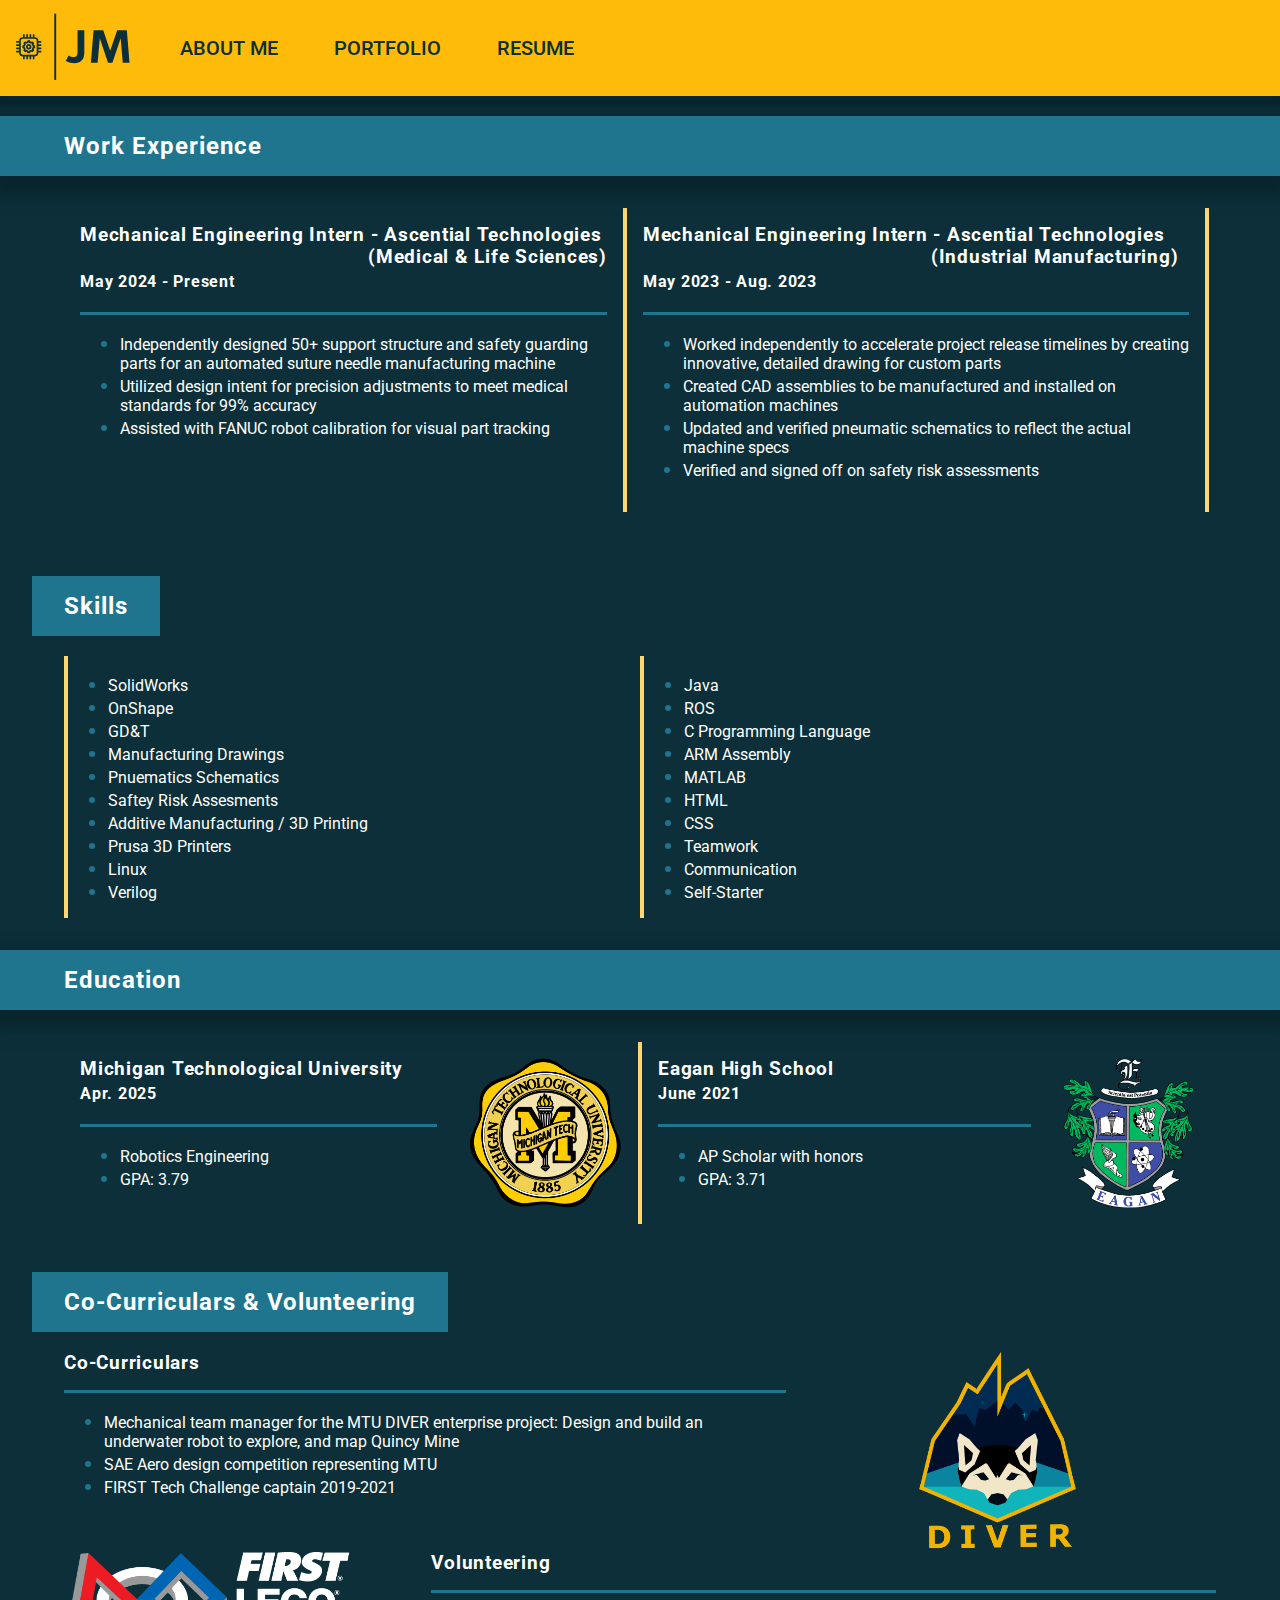
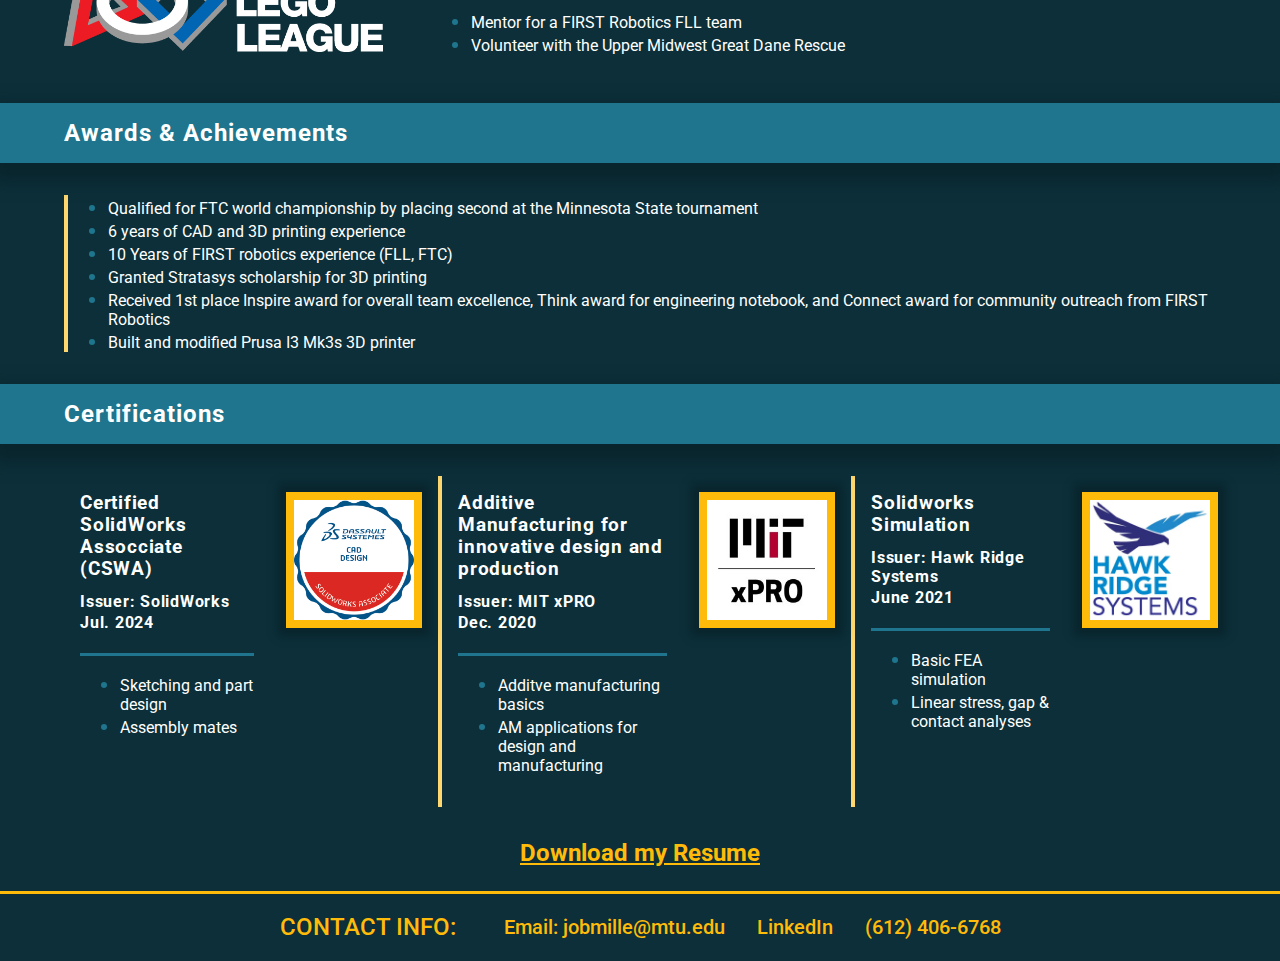
<file: resume.html>
<html>

   <head>
      <title>| Resume</title>
      <link href="Favicon/favicon.ico" rel="icon" type="image/x-icon" />
      <link rel="stylesheet" href="https://fonts.googleapis.com/css2?family=Material+Symbols+Outlined:opsz,wght,FILL,GRAD@24,400,0,0" />
      <link rel="stylesheet" href="https://cdnjs.cloudflare.com/ajax/libs/font-awesome/4.7.0/css/font-awesome.min.css">
      <link rel="stylesheet" href="resume.css">
      <style>
         @import url('https://fonts.googleapis.com/css2?family=Josefin+Sans:ital,wght@0,100..700;1,100..700&family=Roboto:ital,wght@0,400;0,500;1,400;1,500&display=swap');

      </style>
   </head>

   <body>
      <div class="wrapper">
         <header>
            <div class="head_wrapper">
               <a href="index.html">
                  <div class="logo"><svg width="125"   height="121.55265889070473" viewBox="0 0 196 104" class="looka-1j8o68f"><defs id="SvgjsDefs4516"></defs><g id="SvgjsG4517" featurekey="symbolFeature-0" transform="matrix(0.4319487232257545,0,0,0.4319487232257545,-1.5974383239643435,30.402561984989457)" fill="#0c2f39"><title xmlns="http://www.w3.org/2000/svg">13</title><g xmlns="http://www.w3.org/2000/svg" data-name="Group"><path data-name="Compound Path" d="M93.3,35.3a2.9,2.9,0,0,0,3-3,3,3,0,0,0-3-3H84.9V28.1a13.1,13.1,0,0,0-13-13H70.7V6.7a3,3,0,0,0-3-3,2.9,2.9,0,0,0-3,3v8.4H58.9V6.7a3,3,0,0,0-6,0v8.4H47.1V6.7a3,3,0,0,0-6,0v8.4H35.3V6.7a2.9,2.9,0,0,0-3-3,3,3,0,0,0-3,3v8.4H28.1a13.1,13.1,0,0,0-13,13v1.2H6.7a3,3,0,0,0-3,3,2.9,2.9,0,0,0,3,3h8.4v5.8H6.7a3,3,0,0,0,0,6h8.4v5.8H6.7a3,3,0,0,0,0,6h8.4v5.8H6.7a2.9,2.9,0,0,0-3,3,3,3,0,0,0,3,3h8.4v1.2a13.1,13.1,0,0,0,13,13h1.2v8.4a3,3,0,0,0,3,3,2.9,2.9,0,0,0,3-3V84.9h5.8v8.4a3,3,0,0,0,6,0V84.9h5.8v8.4a3,3,0,0,0,6,0V84.9h5.8v8.4a2.9,2.9,0,0,0,3,3,3,3,0,0,0,3-3V84.9h1.2a13.1,13.1,0,0,0,13-13V70.7h8.4a3,3,0,0,0,3-3,2.9,2.9,0,0,0-3-3H84.9V58.9h8.4a3,3,0,0,0,0-6H84.9V47.1h8.4a3,3,0,0,0,0-6H84.9V35.3ZM78.9,71.9a7.1,7.1,0,0,1-7,7H28.1a7.1,7.1,0,0,1-7-7V28.1a7.1,7.1,0,0,1,7-7H71.9a7.1,7.1,0,0,1,7,7Z"></path><path data-name="Compound Path" d="M70.9,44.3l-2.2-.4a23.3,23.3,0,0,0-1.1-2.8l1.3-1.9a2.9,2.9,0,0,0-.4-3.8l-3.9-3.9a2.9,2.9,0,0,0-3.8-.4l-1.9,1.3-2.8-1.1-.4-2.2a2.9,2.9,0,0,0-2.9-2.5H47.2a2.9,2.9,0,0,0-2.9,2.5l-.4,2.2-2.8,1.1-1.9-1.3a2.9,2.9,0,0,0-3.8.4l-3.9,3.9a2.9,2.9,0,0,0-.4,3.8l1.3,1.9a23.3,23.3,0,0,0-1.1,2.8l-2.2.4a2.9,2.9,0,0,0-2.5,2.9v5.6a2.9,2.9,0,0,0,2.5,2.9l2.2.4a23.3,23.3,0,0,0,1.1,2.8l-1.3,1.9a2.9,2.9,0,0,0,.4,3.8l3.9,3.9a2.9,2.9,0,0,0,3.8.4l1.9-1.3,2.8,1.1.4,2.2a2.9,2.9,0,0,0,2.9,2.5h5.6a2.9,2.9,0,0,0,2.9-2.5l.4-2.2,2.8-1.1,1.9,1.3a2.9,2.9,0,0,0,3.8-.4l3.9-3.9a2.9,2.9,0,0,0,.4-3.8l-1.3-1.9a23.3,23.3,0,0,0,1.1-2.8l2.2-.4a2.9,2.9,0,0,0,2.5-2.9V47.2A2.9,2.9,0,0,0,70.9,44.3Zm-3.5,6-1.6.2a3,3,0,0,0-2.4,2.4,14.9,14.9,0,0,1-1.9,4.5,2.8,2.8,0,0,0,.1,3.4l.9,1.4-.3.3-1.4-.9a2.8,2.8,0,0,0-3.4-.1,14.9,14.9,0,0,1-4.5,1.9,3,3,0,0,0-2.4,2.4l-.2,1.6h-.6l-.2-1.6a3,3,0,0,0-2.4-2.4,14.9,14.9,0,0,1-4.5-1.9,2.8,2.8,0,0,0-3.4.1l-1.4.9-.3-.3.9-1.4a2.8,2.8,0,0,0,.1-3.4,14.9,14.9,0,0,1-1.9-4.5,3,3,0,0,0-2.4-2.4l-1.6-.2v-.6l1.6-.2a3,3,0,0,0,2.4-2.4,14.9,14.9,0,0,1,1.9-4.5,2.8,2.8,0,0,0-.1-3.4l-.9-1.4.3-.3,1.4.9a2.8,2.8,0,0,0,3.4.1,14.9,14.9,0,0,1,4.5-1.9,3,3,0,0,0,2.4-2.4l.2-1.6h.6l.2,1.6a3,3,0,0,0,2.4,2.4,14.9,14.9,0,0,1,4.5,1.9,2.8,2.8,0,0,0,3.4-.1l1.4-.9.3.3-.9,1.4a2.8,2.8,0,0,0-.1,3.4,14.9,14.9,0,0,1,1.9,4.5,3,3,0,0,0,2.4,2.4l1.6.2Z"></path><path data-name="Compound Path" d="M50,40.3A9.7,9.7,0,1,0,59.7,50,9.8,9.8,0,0,0,50,40.3Zm0,13.4A3.7,3.7,0,1,1,53.7,50,3.8,3.8,0,0,1,50,53.7Z"></path></g></g><g id="SvgjsG4518" featurekey="textGroupContainer" transform="matrix(1,0,0,1,195,0)" fill="#0c2f39"><rect xmlns="http://www.w3.org/2000/svg" y="0" height="1" width="1" opacity="0"></rect><rect xmlns="http://www.w3.org/2000/svg" y="0" x="-135" width="3" height="104"></rect></g><g id="SvgjsG4519" featurekey="vMvB0T-0" transform="matrix(3.6170974305395154,0,0,3.6170974305395154,77.11706617777126,4.7003622561490666)" fill="#0c2f39"><path d="M3.9746 20.19531 c-1.0938 0 -2.4219 -0.29297 -3.7305 -0.97656 l1.2402 -2.4121 c0.69336 0.48828 1.3672 0.75195 2.1387 0.75195 c1.1523 0 1.7383 -0.69336 1.7383 -2.3438 l0 -9.3262 l2.9297 0 l0 9.873 c0 2.8906 -1.7578 4.4336 -4.3164 4.4336 z M27.890578125 20 l-2.9199 0 l-0.92773 -10.635 l-3.5742 10.635 l-1.8945 0 l-3.5742 -10.635 l-0.9375 10.635 l-2.9297 0 l1.1816 -14.111 l4.1797 0 l3.0078 8.8574 l3.0469 -8.8574 l4.1797 0 z"></path></g></svg></div> 
               </a>
               <nav class="header_nav">
                    <a href="index.html">ABOUT ME</a>
                    <a href="portfolio.html">PORTFOLIO</a>
                    <a href="resume.html">RESUME</a>
               </nav>
            </div>
         </header>

         <div class="content-wrapper">
            <div class="work_experience_wrapper">
               <h2 class="work_title">Work Experience</h2>
               <div class="work_experience">
                  <div class="job">
                     <div class="job_head_wrapper">
                        <h3 class="job_title">Mechanical Engineering Intern - Ascential Technologies <br><span class="tab"></span>(Medical & Life Sciences)</h3>
                        <h4 class="job_date">May 2024 - Present</h4>
                     </div>
                     <div class="description">
                        <ul>
                           <li>Independently designed 50+ support structure and safety guarding<br> parts for an automated suture needle manufacturing machine</li>
                           <li> Utilized design intent for precision adjustments to meet medical<br> standards for 99% accuracy</li>
                           <li> Assisted with FANUC robot calibration for visual part tracking </li>
                        </ul>
                     </div>
                  </div>
                  <div class="job">
                     <div class="job_head_wrapper">
                        <h3 class="job_title">Mechanical Engineering Intern - Ascential Technologies <br><span class="tab"></span>(Industrial Manufacturing)</h3>
                        <h4 class="job_date">May 2023 - Aug. 2023</h4>
                     </div>
                     <div class="description">
                        <ul>
                           <li>Worked independently to accelerate project release timelines by creating <br>innovative, detailed drawing for custom parts</li>
                           <li>Created CAD assemblies to be manufactured and installed on <br>automation machines</li>
                           <li>Updated and verified pneumatic schematics to reflect the actual <br>machine specs</li>
                           <li>Verified and signed off on safety risk assessments</li>
                        </ul>
                     </div>
                  </div>
                  <div class="job">
                     <div class="job_head_wrapper">
                        <h3 class="job_title">Sales Assocciate - Down Wind Sports</h3>
                        <h4 class="job_date">Oct. 2022 - Apr. 2024</h4>
                     </div>
                     <div class="description">
                        <ul>
                           <li>Waxed and sharpened skis</li>
                           <li>Assisted customers with product selection</li>
                           <li>Display Design</li>
                           <li>Sized & recommended skis and boots to customers</li>
                        </ul>
                     </div>
                  </div>
                  <div class="job">
                     <div class="job_head_wrapper">
                        <h3 class="job_title">Research Assistant - MTU ECE Department</h3>
                        <h4 class="job_date">Feb. 2023 - Apr. 2023</h4>
                     </div>
                     <div class="description">
                        <ul>
                           <li>3D printed parts and built assemblies for bipedal robots used <br>in control algorithm research</li>
                           <li>Tuned and recommended changes to printing materials to <br>increase part strength</li>
                        </ul>
                     </div>
                  </div>
                  <div class="job last">
                     <div class="job_head_wrapper">
                        <h3 class="job_title">Retail Sales Assocciate - Sierra</h3>
                        <h4 class="job_date">Sept. 2019 - Dec. 2022</h4>
                     </div>
                     <div class="description">
                        <ul>
                           <li>Honed interpersonal skills as a cashier</li>
                           <li>Assisted customers with product selection</li>
                        </ul>
                     </div>
                  </div>
               </div>
            </div>
            <div class="skills_wrapper">
               <h2 class="skills_title">Skills</h2>
               <div class="skills_content_wrapper">
                  <div class="skills left">
                     <ul>
                        <li>SolidWorks</li>
                        <li>OnShape</li>
                        <li>GD&T</li>
                        <li>Manufacturing Drawings</li>
                        <li>Pnuematics Schematics</li>
                        <li>Saftey Risk Assesments</li>
                        <li>Additive Manufacturing / 3D Printing</li>
                        <li>Prusa 3D Printers</li>
                        <li>Linux</li>
                        <li>Verilog</li>
                     </ul>
                  </div>
                  <div class="skills right">
                     <ul>
                        <li>Java</li>
                        <li>ROS</li>
                        <li>C Programming Language</li>
                        <li>ARM Assembly</li>
                        <li>MATLAB</li>
                        <li>HTML</li>
                        <li>CSS</li>
                        <li>Teamwork</li>
                        <li>Communication</li>
                        <li>Self-Starter</li>
                     </ul>
                  </div>
               </div>
            </div>
            <div class="education_wrapper">
               <h2 class="education_title">Education</h2>
               <div class="education_content_wrapper">
                  <div class="school">
                     <div class="school_content">
                        <div class="school_head_wrapper">
                           <h3 class="school_title">Michigan Technological University</h3>
                           <h4 class="school_date">Apr. 2025</h4>
                        </div>
                        <div class="school_description">
                           <ul>
                              <li>Robotics Engineering</li>
                              <li>GPA: 3.79</li>
                           </ul>
                        </div>
                     </div>
                     <div class="school_logo">
                        <img src="Resume-img/School/MTU.png">
                     </div>
                  </div>
                  <div class="school last">
                     <div class="school_content">
                        <div class="school_head_wrapper">
                           <h3 class="school_title">Eagan High School</h3>
                           <h4 class="school_date">June 2021</h4>
                        </div>
                        <div class="school_description">
                           <ul>
                              <li>AP Scholar with honors</li>
                              <li>GPA: 3.71</li>
                           </ul>
                        </div>
                     </div>
                     <div class="school_logo">
                        <img src="Resume-img/School/Eagan.png">
                     </div>
                  </div>
               </div>
            </div>
            <div class="volunteer_wrapper">
               <h2 class="volunteer_title">Co-Curriculars & Volunteering</h2>
               <div class="volunteer_content_wrapper">
                  <div class="cocurr_wrapper">
                     <div class="cocurr_content">
                        <div class="cocurr_head_wrapper">
                           <h3 class="cocurr_title">Co-Curriculars</h3>
                        </div>
                        <ul>
                           <li>Mechanical team manager for the MTU DIVER enterprise project: Design and build an underwater robot to explore, and map Quincy Mine</li>
                           <li>SAE Aero design competition representing MTU</li>
                           <li>FIRST Tech Challenge captain 2019-2021</li>
                        </ul>
                     </div>
                     <div class="cocurr_img">
                        <img src="Resume-img/volunteer/UnderAllFlat.png">
                     </div>
                  </div>
                  <div class="volunteering_wrapper">
                     <div class="volunteering_img">
                        <img src="Resume-img/volunteer/FIRST.jpg">
                     </div>
                     <div class="volunteering_content">
                        <div class="volunteering_head_wrapper">
                           <h3 class="volunteering_title">Volunteering</h3>
                        </div>
                        <ul>
                           <li>Mentor for a FIRST Robotics FLL team</li>
                           <li>Volunteer with the Upper Midwest Great Dane Rescue</li>
                        </ul>
                     </div>
                  </div>
               </div>
            </div>
            <div class="awards_wrapper">
               <h2 class="awards_title">Awards & Achievements</h2>
               <div class="awards_content_wrapper">
                  <div class="awards_content">
                     <ul>
                        <li>Qualified for FTC world championship by placing second at the Minnesota State tournament</li>
                        <li>6 years of CAD and 3D printing experience</li>
                        <li>10 Years of FIRST robotics experience (FLL, FTC)</li>
                        <li>Granted Stratasys scholarship for 3D printing</li>
                        <li>Received 1st place Inspire award for overall team excellence, Think award for engineering notebook, and Connect award for community outreach from FIRST Robotics</li>
                        <li>Built and modified Prusa I3 Mk3s 3D printer</li>
                     </ul>
                  </div>
               </div>
            </div>
            <div class="certification_wrapper">
               <h2 class="certification_title">Certifications</h2>
               <div class="certification_content_wrapper">
                  <div class="cert">
                     <div class="cert_content">
                        <div class="cert_head_wrapper">
                           <h3 class="cert_title"><a href="https://www.solidworks.com/certifications/mechanical-design-cswa-mechanical-design" target="_blank">Certified SolidWorks Assocciate (CSWA)</a></h3>
                           <h4 class="cert_issuer">Issuer: SolidWorks</h4>
                           <h4 class="cert_date">Jul. 2024</h4>
                        </div>
                        <div class="cert_description">
                           <ul>
                              <li>Sketching and part design</li>
                              <li>Assembly mates</li>
                           </ul>
                        </div>
                     </div>
                     <div class="cert_logo">
                        <img src="Resume-img/Certification/CSWA.png">
                     </div>
                  </div>
                  <div class="cert">
                     <div class="cert_content">
                        <div class="cert_head_wrapper">
                           <h3 class="cert_title"><a href="https://learn-xpro.mit.edu/additive-manufacturing" target="_blank">Additive Manufacturing for innovative design and production</a></h3>
                           <h4 class="cert_issuer">Issuer: MIT xPRO</h4>
                           <h4 class="cert_date">Dec. 2020</h4>
                        </div>
                        <div class="cert_description">
                           <ul>
                              <li>Additve manufacturing basics</li>
                              <li>AM applications for design and manufacturing</li>
                           </ul>
                        </div>
                     </div>
                     <div class="cert_logo">
                        <img src="Resume-img/Certification/MIT.jfif">
                     </div>
                  </div>
                  <div class="cert last">
                     <div class="cert_content">
                        <div class="cert_head_wrapper">
                           <h3 class="cert_title"><a href="https://hawkridgesys.com/product/solidworks-simulation-course" target="_blank">Solidworks Simulation</a></h3>
                           <h4 class="cert_issuer">Issuer: Hawk Ridge Systems</h4>
                           <h4 class="cert_date">June 2021</h4>
                        </div>
                        <div class="cert_description">
                           <ul>
                              <li>Basic FEA simulation</li>
                              <li>Linear stress, gap & contact analyses</li>
                           </ul>
                        </div>
                     </div>
                     <div class="cert_logo">
                        <img src="Resume-img/Certification/Simulation.webp">
                     </div>
                  </div>
               </div>
            </div>
            <div class="download_wrapper">
               <a class="download_link" href="Joseph Miller Resume.pdf" target="_blank">
                  <h2 class="download_text">Download my Resume</h2>
               </a>
            </div>  
         </div>
         
         <footer>
            <div class="bar">
               <div class="contact">
                  <h2 class="footer_title">CONTACT INFO:</h2>
                  <nav class="footer_nav">
                     <a href="mailto:jobmille@mtu.edu" target="_blank">Email: jobmille@mtu.edu</a>
                     <a href="https://www.linkedin.com/in/joseph-miller19/" target="_blank">LinkedIn</a>
                     <a href="tel:6124066768" target="_blank">(612) 406-6768</a>
                  </nav>
               </div>
            </div>
         </footer>
      </div>
   </body>
</html>
</file>
<file: home.css>
.josefin-sans {
  font-family: "Josefin Sans", sans-serif;
  font-optical-sizing: auto;
  font-weight: 500;
  font-style: normal;
}
.roboto-regular {
  font-family: "Roboto", sans-serif;
  font-weight: 400;
  font-style: normal;
}

.roboto-medium {
  font-family: "Roboto", sans-serif;
  font-weight: 500;
  font-style: normal;
}

.roboto-regular-italic {
  font-family: "Roboto", sans-serif;
  font-weight: 400;
  font-style: italic;
}

.roboto-medium-italic {
  font-family: "Roboto", sans-serif;
  font-weight: 500;
  font-style: italic;
}

html::-webkit-scrollbar{
  display: none;
}

html{
  -ms-overflow-style: none;
  scrollbar-width: none;
}

header{
  background: #ffbb09;
  padding: 1.5rem;
  box-shadow: 0px 8px 4px 2px #09252d;
}
.head_wrapper{
  display: flex;
  width: 100%;
}
@media only screen and (max-width: 500px) {
  .head_wrapper {
    flex-wrap: wrap;
  }
  .header_nav{
    margin-left: 0;
  }
}

.head_wrapper > *{
  align-items: center;
}
.logo{
  position: absolute;
  left: 1rem;
  top: -14px;
  width: 125px;
  height: 75px;
}
.header_nav{
  margin-left: 8rem;
  display: flex;
  flex-wrap: wrap;
}
.header_nav > *{
  text-decoration: none;
  color: #0c2f39;
  font-size: 1.25rem;
  padding: 0.75rem;
  margin-inline: 1rem;
  font-family: "Roboto", sans-serif;
  font-weight: 500;
  font-style: normal;
}
.header_nav > a:hover{
  color: #1e758d;
  text-decoration: underline;
}


body{
  margin: 0;
  padding: 0;
  background: #0c2f39;
  color: white;
  font-family: "Roboto", sans-serif;
  font-weight: 400;
  font-style: normal;
}
.wrapper{
  position: relative;
  min-height: 100vh;
  min-width: 100%;
}

.content-wrapper{
  position: relative;
  height: 81.35vh;
  width: 100%;
  display: flex;
}

.content{
  margin-block: auto;
  padding-block: 50px;
  width: 100%;
  padding-inline: 2rem;
}

/* About me text box */
.About_Me{
  display: flex;
  flex-direction: row;
  margin-top:0;
}
.About_content{
  height: fit-content;
  width: 50%;
  padding-right: 2rem;
  text-align: center;
  line-height: 1.3;
}

/* Image Carousel */
.About_carousel{
  margin-top: auto;
  margin-bottom: auto;
  overflow: auto;
  white-space: nowrap;
  height: 290px;
  width: 50vw;
}
.About_carousel::-webkit-scrollbar{
  background: #0a2830;
  height: 10px;
  border-radius: 5px;
}
.About_carousel::-webkit-scrollbar-thumb{
  background: #ffbb09;
  height: 10px;
  border-radius: 5px;
}
.carousel_images{
  border: 5px solid #ffbb09;
  margin-left: 1.5rem;
  max-height: 250px;
}
.last{
  margin-right: 1.5rem;
}
@media only screen and (max-width: 1100px){
  .content{
    width: 93.5vw;
  }
  .About_Me{
    flex-direction: column;
    width: 100%;
  }
  .About_content{
    width: 100%;
  }
  .carousel_images{
    height: 200px;
  }
  .About_carousel{
    margin-top: auto;
    margin-bottom: auto;
    overflow: auto;
    white-space: nowrap;
    height: 240px;
    width: 100%;
  }
}



footer{
  background: #0c2f39;
  position: relative;
  width: 100%;
  height: 70px;
  bottom: 0;
}
.bar{
  width: 100%;
  height: 3px;
  background: #ffbb09;
}
.contact{
  padding: 1rem 0 0 0;
  margin: 0;
  display: flex;
  flex-wrap: wrap;
  justify-content: center;
  align-items: center;
}
.footer_title{
  margin: 0 0 0 1rem;
  text-align: center;
  color: #ffbb09;
  font-family: "Roboto", sans-serif;
  font-weight: 500;
  font-style: normal;
}
.footer_nav{
  margin-left: 2rem;
  align-items: center;
  display: flex;
  flex-wrap: wrap;
}
.footer_nav > a{
  text-decoration: none;
  color: #ffbb09;
  font-size: 1.25rem;
  margin-inline: 1rem;
  margin-block: 0.5rem;
  font-family: "Roboto", sans-serif;
  font-weight: 500;
  font-style: normal;
}
.footer_nav > a:hover{
  color: #ffd76f;
  text-decoration: underline;
}
</file>
<file: portfolio.css>
.josefin-sans {
    font-optical-sizing: auto;
    font-family: "Josefin Sans", sans-serif;
    font-weight: 500;
    font-style: normal;
}
 .roboto-regular {
    font-family: "Roboto", sans-serif;
    font-weight: 400;
    font-style: normal;
}
  
.roboto-medium {
    font-family: "Roboto", sans-serif;
    font-weight: 500;
    font-style: normal;
}
  
.roboto-regular-italic {
    font-family: "Roboto", sans-serif;
    font-weight: 400;
    font-style: italic;
}
  
.roboto-medium-italic {
    font-family: "Roboto", sans-serif;
    font-weight: 500;
    font-style: italic;
}
  
html::-webkit-scrollbar{
    display: none;
}
  
html{
    -ms-overflow-style: none;
    scrollbar-width: none;
}
  
header{
    background: #ffbb09;
    padding: 1.5rem;
    box-shadow: 0px 8px 4px 2px #09252d;
}
.head_wrapper{
    display: flex;
    width: 100%;
}
@media only screen and (max-width: 500px) {
    .head_wrapper {
      flex-wrap: wrap;
    }
    .header_nav{
      margin-left: 0;
    }
}
  
.head_wrapper > *{
    align-items: center;
}
.logo{
    position: absolute;
    left: 1rem;
    top: -14px;
    width: 125px;
    height: 75px;
}
.header_nav{
    margin-left: 8rem;
    display: flex;
    flex-wrap: wrap;
}
.header_nav > *{
    text-decoration: none;
    color: #0c2f39;
    font-size: 1.25rem;
    padding: 0.75rem;
    margin-inline: 1rem;
    font-family: "Roboto", sans-serif;
    font-weight: 500;
    font-style: normal;
}
.header_nav > a:hover{
    color: #1e758d;
    text-decoration: underline;
} 
body{
    margin: 0;
    padding: 0;
    background: #0c2f39;
    color: white;
    font-family: "Roboto", sans-serif;
    font-weight: 400;
    font-style: normal;
}


.project-wrapper{
    margin-block: 2rem;
}
li::marker{
    color: #1e758d;
    font-size: 1.25rem;
}
.title-wrapper{
    background: #1e758d;
    padding: 0.25rem;
    padding-left: 4rem;
    box-shadow: 0px 10px 15px 8px #09252d;
    position: relative;
    z-index: 10;
    letter-spacing: 1px;
    font-family: "Roboto", sans-serif;
    font-weight: 500;
    font-style: normal;
}
.section-wrapper{
    z-index: 1;
    display:flex;
    background: #0c2f39;
    padding: 3rem;
    padding-bottom: 1rem;
}
.section{
    display: grid;
    padding-inline: 1rem;
}
.what{
    border-right: 3px solid #ffd76f;
}
.how{
    border-right: 3px solid #ffd76f;
}

.pic-wrapper{
    display: flex;
    justify-content: center;
}
.project-pics{
    max-height: 15vw;
    border:8px solid #ffbb09;
    box-shadow: 0px 0px 8px 8px #09252d;
}
.wide{
    max-height: 15vw;
}
.description{
    max-width: 33vw;
    height: 230px;
}

.description-title{
    background: #1e758d;
    margin-top: 2rem;
    padding: 0.5rem;
    padding-left: 1.25rem;
    font-family: "Roboto", sans-serif;
    font-weight: 500;
    font-style: normal;
}
.description>ul>li{
    margin-block: 0.75rem;
    font-family: "Roboto", sans-serif;
    font-weight: 400;
    font-style: normal;
}
.download_wrapper{
    margin-bottom: 1.5rem;
    width: 100%;
    text-align: center;
}
.download_link{
    color: #ffbb09;
}
.download_link:hover{
    color: #ffd76f;
    text-decoration: underline;
}


footer{
    background: #0c2f39;
    position: relative;
    width: 100%;
    height: 70px;
    bottom: 0;
}
.bar{
    width: 100%;
    height: 3px;
    background: #ffbb09;
}
.contact{
    padding: 1rem 0 0 0;
    margin: 0;
    display: flex;
    flex-wrap: wrap;
    justify-content: center;
    align-items: center;
}
.footer_title{
    margin: 0 0 0 1rem;
    text-align: center;
    color: #ffbb09;
    font-family: "Roboto", sans-serif;
    font-weight: 500;
    font-style: normal;
}
.footer_nav{
    margin-left: 2rem;
    align-items: center;
    display: flex;
    flex-wrap: wrap;
}
.footer_nav > a{
    text-decoration: none;
    color: #ffbb09;
    font-size: 1.25rem;
    margin-inline: 1rem;
    margin-block: 0.5rem;
    font-family: "Roboto", sans-serif;
    font-weight: 500;
    font-style: normal;
}
.footer_nav > a:hover{
    color: #ffd76f;
    text-decoration: underline;
}
</file>
<file: resume.css>
.josefin-sans {
    font-optical-sizing: auto;
    font-family: "Josefin Sans", sans-serif;
    font-weight: 500;
    font-style: normal;
}
 .roboto-regular {
    font-family: "Roboto", sans-serif;
    font-weight: 400;
    font-style: normal;
}
  
.roboto-medium {
    font-family: "Roboto", sans-serif;
    font-weight: 500;
    font-style: normal;
}
  
.roboto-regular-italic {
    font-family: "Roboto", sans-serif;
    font-weight: 400;
    font-style: italic;
}
  
.roboto-medium-italic {
    font-family: "Roboto", sans-serif;
    font-weight: 500;
    font-style: italic;
}
  
html::-webkit-scrollbar{
    display: none;
}
  
html{
    -ms-overflow-style: none;
    scrollbar-width: none;
}
  
header{
    background: #ffbb09;
    padding: 1.5rem;
    box-shadow: 0px 8px 4px 2px #09252d;
}
.head_wrapper{
    display: flex;
    width: 100%;
}
@media only screen and (max-width: 500px) {
    .head_wrapper {
      flex-wrap: wrap;
    }
    .header_nav{
      margin-left: 0;
    }
}
  
.head_wrapper > *{
    align-items: center;
}
.logo{
    position: absolute;
    left: 1rem;
    top: -14px;
    width: 125px;
    height: 75px;
}
.header_nav{
    margin-left: 8rem;
    display: flex;
    flex-wrap: wrap;
}
.header_nav > *{
    text-decoration: none;
    color: #0c2f39;
    font-size: 1.25rem;
    padding: 0.75rem;
    margin-inline: 1rem;
    font-family: "Roboto", sans-serif;
    font-weight: 500;
    font-style: normal;
}
.header_nav > a:hover{
    color: #1e758d;
    text-decoration: underline;
} 
body{
    margin: 0;
    padding: 0;
    background: #0c2f39;
    color: white;
    font-family: "Roboto", sans-serif;
    font-weight: 400;
    font-style: normal;
}


.work_title{
    background: #1e758d;
    padding: 1rem;
    padding-left: 4rem;
    box-shadow: 0px 10px 15px 8px #09252d;
    position: relative;
    letter-spacing: 1px;
}
.work_experience{
    display: flex;
    overflow: auto;
    white-space: nowrap;
    margin-block: 2rem;
    margin-inline: 4rem;
    padding-bottom: 1rem;
}
.job{
    padding: 1rem;
    max-width: 800;
    border-right: 4px solid #ffd76f;
}
.last{
    border-right: none;
}
.job_head_wrapper{
    border-bottom: 3px solid #1e758d;
}
.job_title{
    margin: 0;
    letter-spacing: 0.75px;
}
.tab{
    display: inline-block;
    margin-left: 18rem;
}
.job_date{
    letter-spacing: 0.75px;
    margin-top: 0.25rem;
}
li::marker{
    color: #1e758d;
    font-size: 1.25rem;
}
.work_experience::-webkit-scrollbar{
    background: #0a2830;
    height: 10px;
    border-radius: 5px;
}
.work_experience::-webkit-scrollbar-thumb{
    background: #ffbb09;
    height: 10px;
    border-radius: 5px;
}
.skills_title{
    background: #1e758d;
    width: fit-content;
    padding: 1rem;
    padding-inline: 2rem;
    margin-top: 3rem;
    margin-left: 2rem;
    letter-spacing: 1px;
}
.skills_content_wrapper{
    display: flex;
    margin-inline: 4rem;
    margin-bottom: 2rem;
}
.skills{
    width: 50%;
    border-left: 4px solid #ffd76f;
}
.education_title{
    background: #1e758d;
    padding: 1rem;
    padding-left: 4rem;
    box-shadow: 0px 10px 15px 8px #09252d;
    position: relative;
    letter-spacing: 1px;
}
.education_content_wrapper{
    margin-inline: 4rem;
    margin-block: 2rem;
    display: flex;
}
.school{
    width:50%;
    display: flex;
    padding: 1rem;
    border-right: 4px solid #ffd76f;
}
.school_content{
    width: 100%;
}
.school_head_wrapper{
    border-bottom: 3px solid #1e758d;
}
.school_title{
    margin: 0;
    letter-spacing: 0.75px;
}
.school_date{
    letter-spacing: 0.75px;
    margin-top: 0.25rem;
}
.school_logo{
    width: 200px;
    padding-left: 2rem;
}
.school_logo>img{
    height:150px;
}
.last{
    border-right: none;
}
.volunteer_title{
    background: #1e758d;
    width: fit-content;
    padding: 1rem;
    padding-inline: 2rem;
    margin-top: 3rem;
    margin-left: 2rem;
    letter-spacing: 1px;
}
.volunteer_content_wrapper{
    margin-inline: 4rem;
    margin-bottom: 2rem;
}
.cocurr_wrapper{
    display: flex;
    width: 100%;
}
.cocurr_head_wrapper{
    border-bottom: 3px solid #1e758d;
}
.cocurr_title{
    margin: 0;
    margin-bottom: 1rem;
    letter-spacing: 0.75px;
}
.cocurr_img{
    padding-inline: 7.2rem;
}
.cocurr_img>img{
    height: 200px;
}
.volunteering_wrapper{
    display: flex;
    width: 100%;
}
.volunteering_content{
    width: 100%;
}
.volunteering_head_wrapper{
    border-bottom: 3px solid #1e758d;
}
.volunteering_title{
    margin: 0;
    margin-bottom: 1rem;
    letter-spacing: 0.75px;
}
.volunteering_img{
    padding-right: 3rem;
}
.volunteering_img>img{
    height:100px;
}
.awards_title{
    background: #1e758d;
    padding: 1rem;
    padding-left: 4rem;
    box-shadow: 0px 10px 15px 8px #09252d;
    position: relative;
    letter-spacing: 1px;
}
.awards_content_wrapper{
    margin-inline: 4rem;
    margin-block: 2rem;
}
.awards_content{
    border-left: 4px solid #ffd76f;
}
.certification_title{
    background: #1e758d;
    padding: 1rem;
    padding-left: 4rem;
    box-shadow: 0px 10px 15px 8px #09252d;
    position: relative;
    letter-spacing: 1px;
}
.certification_content_wrapper{
    margin-inline: 4rem;
    margin-block: 2rem;
    display: flex;
}
.cert{
    width:50%;
    display: flex;
    padding: 1rem;
    border-right: 4px solid #ffd76f;
}
.school_content{
    width: 100%;
}
.cert_head_wrapper{
    border-bottom: 3px solid #1e758d;
}
.cert_title{
    margin: 0;
    letter-spacing: 0.75px;
}
.cert_title>a{
    text-decoration: none;
    color:white;
}
.cert_title>a:hover{
    text-decoration: none;
    color: #ffbb09;
    font-family: "Roboto", sans-serif;
    font-weight: 500;
    font-style: normal;
}
.cert_issuer{
    letter-spacing: 0.75px;
    margin-top: 0.75rem;
    margin-bottom: 0;;
}
.cert_date{
    letter-spacing: 0.75px;
    margin-top: 0.125rem;
}
.cert_logo{
    width: 200px;
    padding-left: 2rem;
}
.cert_logo>img{
    height:120px;
    border:8px solid #ffbb09;
    box-shadow: 0px 0px 8px 8px #09252d;
}
.last{
    border-right: none;
}
.download_wrapper{
    margin-bottom: 1.5rem;
    width: 100%;
    text-align: center;
}
.download_link{
    color: #ffbb09;
}
.download_link:hover{
    color: #ffd76f;
    text-decoration: underline;
}


footer{
    background: #0c2f39;
    position: relative;
    width: 100%;
    height: 70px;
    bottom: 0;
}
.bar{
    width: 100%;
    height: 3px;
    background: #ffbb09;
}
.contact{
    padding: 1rem 0 0 0;
    margin: 0;
    display: flex;
    flex-wrap: wrap;
    justify-content: center;
    align-items: center;
}
.footer_title{
    margin: 0 0 0 1rem;
    text-align: center;
    color: #ffbb09;
    font-family: "Roboto", sans-serif;
    font-weight: 500;
    font-style: normal;
}
.footer_nav{
    margin-left: 2rem;
    align-items: center;
    display: flex;
    flex-wrap: wrap;
}
.footer_nav > a{
    text-decoration: none;
    color: #ffbb09;
    font-size: 1.25rem;
    margin-inline: 1rem;
    margin-block: 0.5rem;
    font-family: "Roboto", sans-serif;
    font-weight: 500;
    font-style: normal;
}
.footer_nav > a:hover{
    color: #ffd76f;
    text-decoration: underline;
}
</file>
